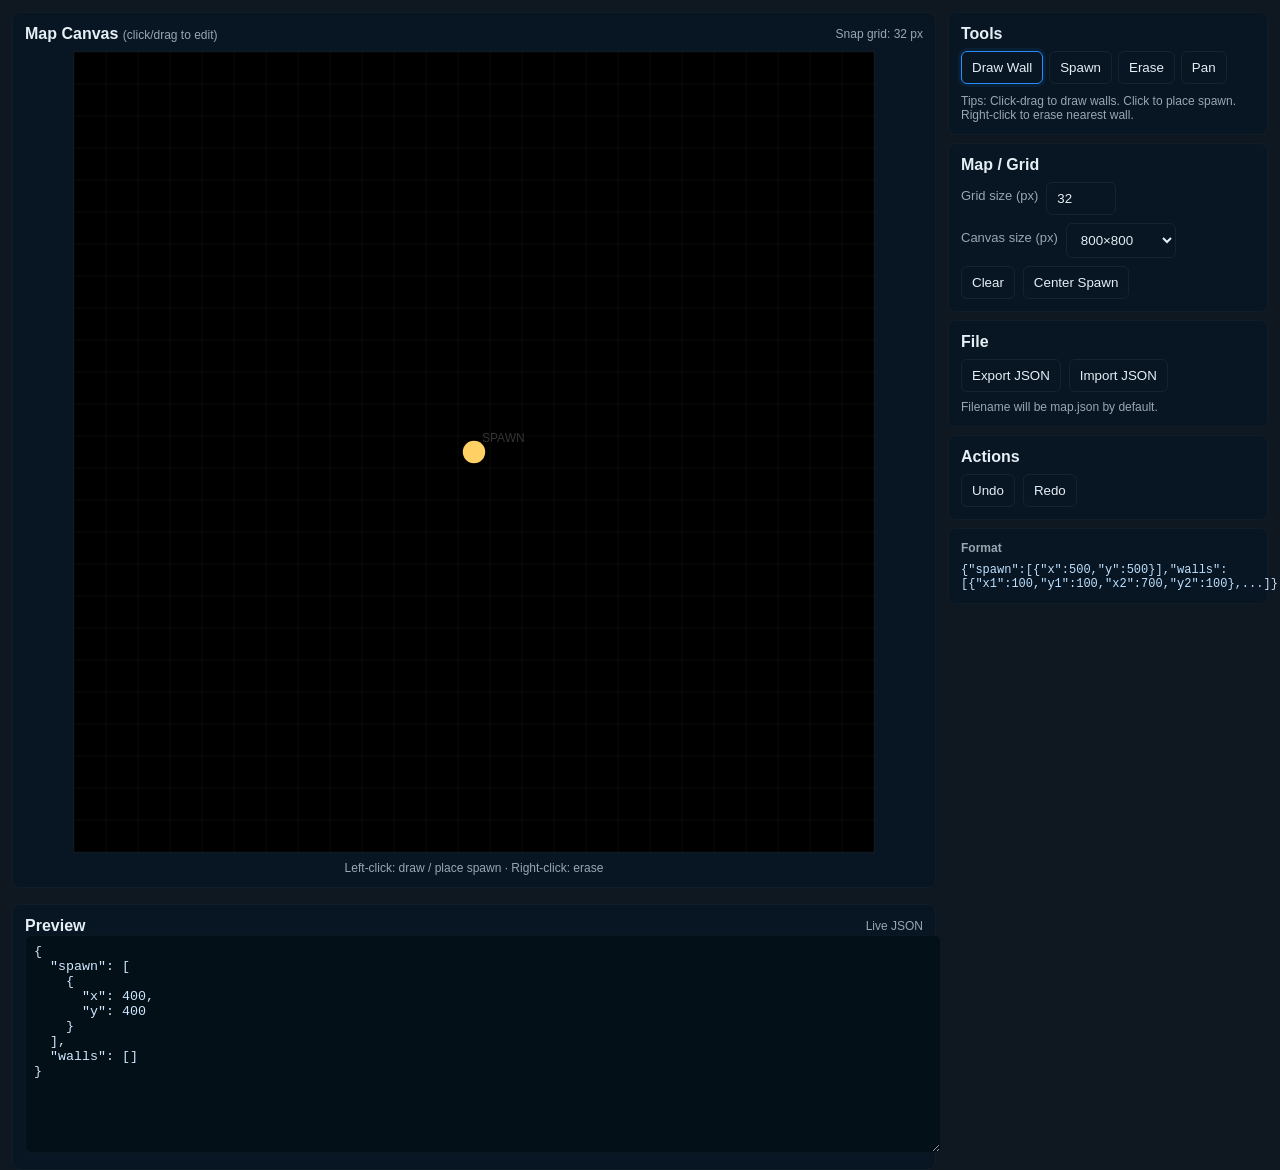
<file: src/index.html>
<!doctype html>
<html lang="en">
<head>
  <meta charset="utf-8" />
  <title>Jangalang Map Editor</title>
  <meta name="viewport" content="width=device-width,initial-scale=1" />
  <link rel="stylesheet" href="style.css">
</head>
<body>
  <div class="wrap">
    <div class="left">
      <div class="canvas-wrap card">
        <div class="row full-width justify-between align-center">
          <div><strong>Map Canvas</strong> <span class="small">(click/drag to edit)</span></div>
          <div class="small hint">Snap grid: <span id="gridLabel">32</span> px</div>
        </div>
        <canvas id="mapCanvas" width="800" height="800"></canvas>
        <div class="row full-width justify-center">
          <div class="small">Left-click: draw / place spawn · Right-click: erase</div>
        </div>
      </div>

      <div class="card mt-8">
        <div class="row justify-between align-center">
          <div><strong>Preview</strong></div>
          <div class="small hint">Live JSON</div>
        </div>
        <textarea id="jsonPreview" readonly></textarea>
      </div>
    </div>

    <div class="controls">
      <div class="card">
        <div><strong>Tools</strong></div>
        <div class="tool-buttons mt-8">
          <button id="toolDraw" class="active">Draw Wall</button>
          <button id="toolSpawn">Spawn</button>
          <button id="toolErase">Erase</button>
          <button id="toolMove">Pan</button>
        </div>
        <div class="small mt-10">Tips: Click-drag to draw walls. Click to place spawn. Right-click to erase nearest wall.</div>
      </div>

      <div class="card">
        <div><strong>Map / Grid</strong></div>
        <div class="row mt-8">
          <label for="gridSize">Grid size (px)</label>
          <input id="gridSize" type="number" value="32" min="4" max="256" />
        </div>
        <div class="row mt-8">
          <label for="canvasSize">Canvas size (px)</label>
          <select id="canvasSize">
            <option value="512">512×512</option>
            <option value="640">640×640</option>
            <option value="800" selected>800×800</option>
            <option value="1024">1024×1024</option>
          </select>
        </div>
        <div class="row mt-8">
          <button id="clearBtn">Clear</button>
          <button id="centerSpawn">Center Spawn</button>
        </div>
      </div>

      <div class="card">
        <div><strong>File</strong></div>
        <div class="row mt-8">
          <button id="exportBtn">Export JSON</button>
          <button id="importBtn">Import JSON</button>
          <input id="fileInput" type="file" accept=".json" />
        </div>
        <div class="small mt-8">Filename will be map.json by default.</div>
      </div>

      <div class="card">
        <div><strong>Actions</strong></div>
        <div class="row mt-8">
          <button id="undoBtn">Undo</button>
          <button id="redoBtn">Redo</button>
        </div>
      </div>

      <div class="card small">
        <div><strong>Format</strong></div>
        <pre class="pre-format">{"spawn":[{"x":500,"y":500}],"walls":[{"x1":100,"y1":100,"x2":700,"y2":100},...]}</pre>
      </div>
    </div>
  </div>
  <script src="script.js"></script>
</body>
</html>
</file>
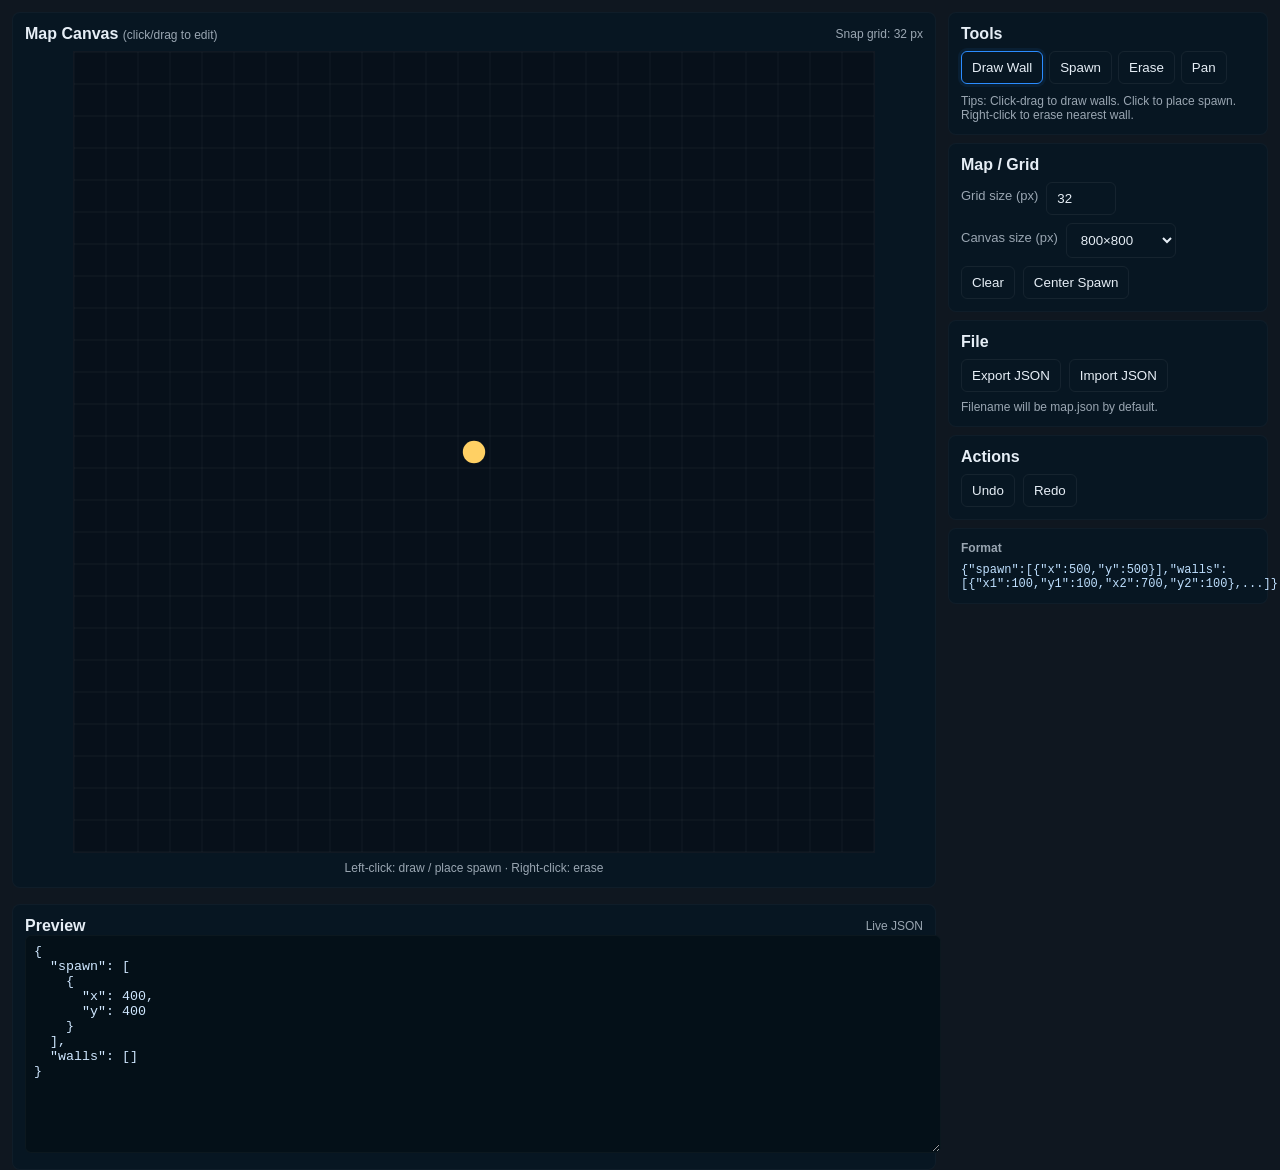
<file: src/editor.html>
<!doctype html>
<html lang="en">
  <head>
    <meta charset="utf-8" />
    <title>Jangalang Map Editor</title>
    <meta name="viewport" content="width=device-width,initial-scale=1" />
    <link rel="stylesheet" href="style.css" />
  </head>
  <body>
    <div class="wrap">
      <div class="left">
        <div class="canvas-wrap card">
          <div class="row full-width justify-between align-center">
            <div>
              <strong>Map Canvas</strong>
              <span class="small">(click/drag to edit)</span>
            </div>
            <div class="small hint">
              Snap grid: <span id="gridLabel">32</span> px
            </div>
          </div>
          <canvas id="mapCanvas" width="800" height="800"></canvas>
          <div class="row full-width justify-center">
            <div class="small">
              Left-click: draw / place spawn · Right-click: erase
            </div>
          </div>
        </div>

        <div class="card mt-8">
          <div class="row justify-between align-center">
            <div><strong>Preview</strong></div>
            <div class="small hint">Live JSON</div>
          </div>
          <textarea id="jsonPreview" readonly></textarea>
        </div>
      </div>

      <div class="controls">
        <div class="card">
          <div><strong>Tools</strong></div>
          <div class="tool-buttons mt-8">
            <button id="toolDraw" class="active">Draw Wall</button>
            <button id="toolSpawn">Spawn</button>
            <button id="toolErase">Erase</button>
            <button id="toolMove">Pan</button>
          </div>
          <div class="small mt-10">
            Tips: Click-drag to draw walls. Click to place spawn. Right-click to
            erase nearest wall.
          </div>
        </div>

        <div class="card">
          <div><strong>Map / Grid</strong></div>
          <div class="row mt-8">
            <label for="gridSize">Grid size (px)</label>
            <input id="gridSize" type="number" value="32" min="4" max="256" />
          </div>
          <div class="row mt-8">
            <label for="canvasSize">Canvas size (px)</label>
            <select id="canvasSize">
              <option value="512">512×512</option>
              <option value="640">640×640</option>
              <option value="800" selected>800×800</option>
              <option value="1024">1024×1024</option>
            </select>
          </div>
          <div class="row mt-8">
            <button id="clearBtn">Clear</button>
            <button id="centerSpawn">Center Spawn</button>
          </div>
        </div>

        <div class="card">
          <div><strong>File</strong></div>
          <div class="row mt-8">
            <button id="exportBtn">Export JSON</button>
            <button id="importBtn">Import JSON</button>
            <input id="fileInput" type="file" accept=".json" />
          </div>
          <div class="small mt-8">Filename will be map.json by default.</div>
        </div>

        <div class="card">
          <div><strong>Actions</strong></div>
          <div class="row mt-8">
            <button id="undoBtn">Undo</button>
            <button id="redoBtn">Redo</button>
          </div>
        </div>

        <div class="card small">
          <div><strong>Format</strong></div>
          <pre class="pre-format">
{"spawn":[{"x":500,"y":500}],"walls":[{"x1":100,"y1":100,"x2":700,"y2":100},...]}</pre
          >
        </div>
      </div>
    </div>
    <script src="main.js"></script>
  </body>
</html>
</file>
<file: src/style.css>
:root {
    --panel-w: 320px;
    --accent: #2b8cff;
    --bg: #0f1720;
    --muted: #9aa6b2;
    --card: #0b1220;
}

html,
body {
    height: 100%;
    margin: 0;
    background: var(--bg);
    color: #e6eef6;
    font-family:
        Inter,
        Segoe UI,
        Roboto,
        Helvetica,
        Arial,
        sans-serif;
}

.wrap {
    display: flex;
    height: 100%;
    gap: 12px;
    padding: 12px;
    box-sizing: border-box;
}

.left {
    flex: 1;
    display: flex;
    flex-direction: column;
    gap: 8px;
}

.canvas-wrap {
    background: var(--card);
    border-radius: 8px;
    padding: 12px;
    display: flex;
    flex-direction: column;
    align-items: center;
    gap: 8px;
}

canvas {
    background: #07101a;
    border: 1px solid rgba(255, 255, 255, 0.04);
    display: block;
}

.controls {
    width: var(--panel-w);
    display: flex;
    flex-direction: column;
    gap: 8px;
}

.card {
    background: #071622;
    border-radius: 8px;
    padding: 12px;
    border: 1px solid rgba(255, 255, 255, 0.03);
}

.tool-buttons {
    display: flex;
    gap: 6px;
    flex-wrap: wrap;
}

button,
select,
input[type="number"] {
    background: transparent;
    border: 1px solid rgba(255, 255, 255, 0.06);
    color: inherit;
    padding: 8px 10px;
    border-radius: 6px;
    cursor: pointer;
}

button.active {
    border-color: var(--accent);
    box-shadow: 0 0 0 3px rgba(43, 140, 255, 0.08);
}

label {
    display: block;
    font-size: 13px;
    color: var(--muted);
    margin-bottom: 6px;
}

.row {
    display: flex;
    gap: 8px;
    align-items: center;
}

textarea {
    width: 100%;
    height: 200px;
    background: #041018;
    color: #cfe7ff;
    border-radius: 6px;
    padding: 8px;
    border: 1px solid rgba(255, 255, 255, 0.03);
    resize: vertical;
}

.small {
    font-size: 12px;
    color: var(--muted);
}

.footer {
    display: flex;
    gap: 8px;
    justify-content: space-between;
    align-items: center;
}

.hint {
    font-size: 12px;
    color: var(--muted);
}

input[type="file"] {
    display: none;
}

/* New classes for inline style replacement */
.full-width {
    width: 100%;
}

.justify-between {
    justify-content: space-between;
}

.justify-center {
    justify-content: center;
}

.align-center {
    align-items: center;
}

.mt-8 {
    margin-top: 8px;
}

.mt-10 {
    margin-top: 10px;
}

.pre-format {
    margin: 8px 0 0 0;
    white-space: pre-wrap;
    font-size: 12px;
    color: #bfe0ff;
}
</file>
